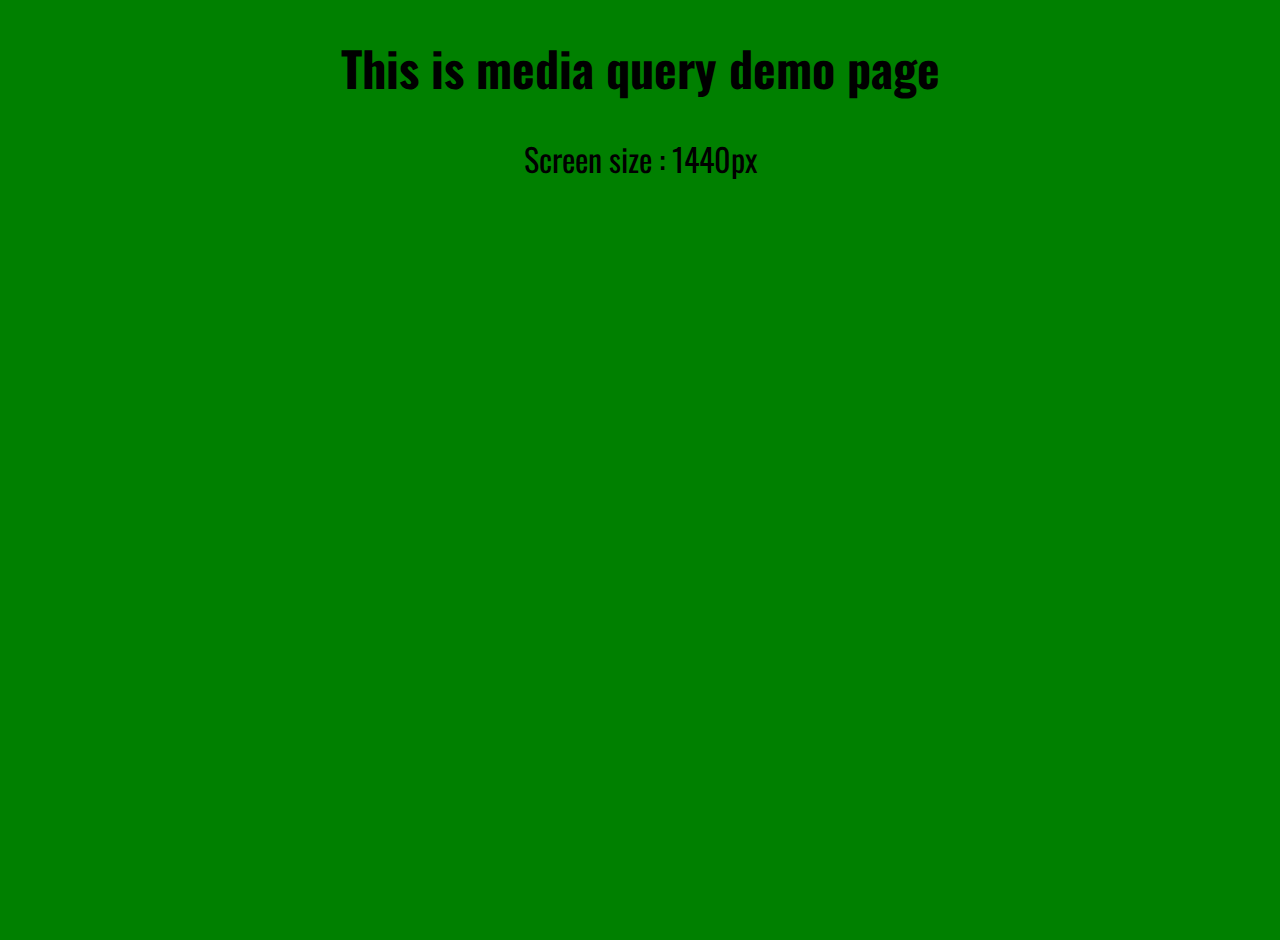
<file: PWFSWD-media-query-assignment/index.html>
<!DOCTYPE html>
<html lang="en">
<head>
    <meta charset="UTF-8">
    <meta http-equiv="X-UA-Compatible" content="IE=edge">
    <meta name="viewport" content="width=device-width, initial-scale=1.0">
    <title>Media query assignment</title>
    <link rel="stylesheet" href="CSS/style.css">
    <link rel="preconnect" href="https://fonts.googleapis.com">
<link rel="preconnect" href="https://fonts.gstatic.com" crossorigin>
<link href="https://fonts.googleapis.com/css2?family=Oswald&display=swap" rel="stylesheet">
</head>
<body>
    <h1>This is media query demo page</h1>
    <p></p>
</body>
</html>
</file>
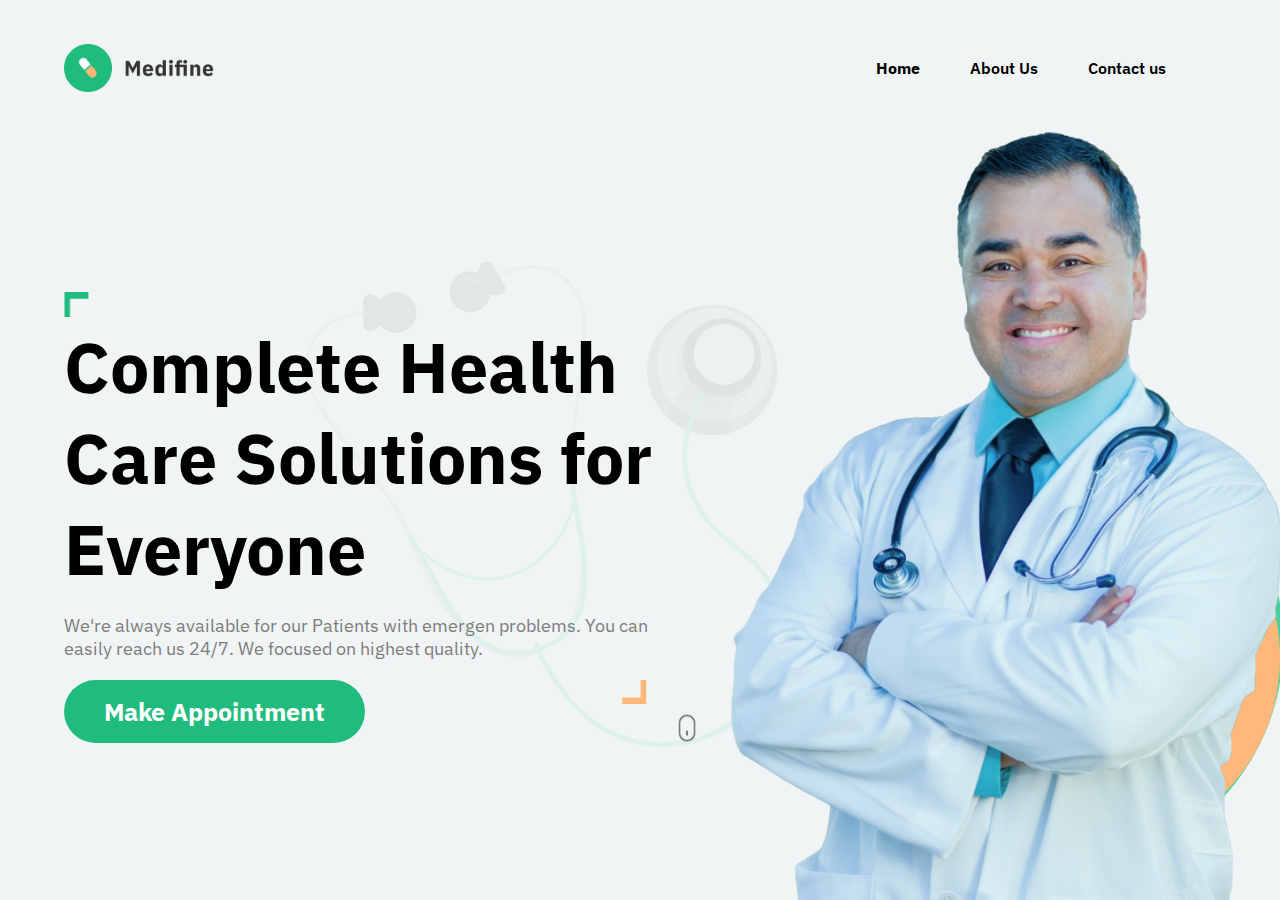
<file: PWFSWD-Multi-webpage-assignmen/Multi-Page Website/index.html>
<!DOCTYPE html>
<html lang="en">
  <head>
    <meta charset="UTF-8" />
    <meta http-equiv="X-UA-Compatible" content="IE=edge" />
    <meta name="viewport" content="width=device-width, initial-scale=1.0" />
    <title>Hospital Page</title>

    <!-- adding the google font -->
    <link rel="preconnect" href="https://fonts.googleapis.com" />
    <link rel="preconnect" href="https://fonts.gstatic.com" crossorigin />
    <link
      href="https://fonts.googleapis.com/css2?family=IBM+Plex+Sans:wght@200;300;400;500;600;700&family=Poppins:wght@200;300;400;500;600;700;800;900&display=swap"
      rel="stylesheet"
    />

    <!-- adding the css file -->
    <link rel="stylesheet" href="./style.css" />
  </head>

  <body>
    <!-- creating the navigation menu -->
    <nav>
      <img src="./images/logo.png" alt="logo" />
      <a href="/"></a>
      <ul>
        <li><a href="/">Home</a></li>
        <li><a href="./about/about.html">About Us</a></li>
        <li><a href="./contact/contact.html">Contact us</a></li>
      </ul>
    </nav>

    <!-- creating the hero section -->
    <main>
      <!-- creating the left section -->
      <section class="leftSection">
        <img class="topAngle" src="./images/topAngle.png" alt="topAngle" />
        <h1>Complete Health Care Solutions for Everyone</h1>
        <p>
          We're always available for our Patients with emergen problems. You can
          easily reach us 24/7. We focused on highest quality.
        </p>
        <img
          class="bottomAngle"
          src="./images/bottomAngle.png"
          alt="bottomAngle"
        />
        <img
          class="stethoscope"
          src="./images/stethoscope.png"
          alt="stethoscope"
        />
        <button>Make Appointment</button>
        <img class="mouse" src="./images/mouse.png" alt="mouse" />
      </section>

      <!-- creating the right section -->
      <section class="rightSection">
        <img class="greenBox" src="./images/greenBox.png" alt="greenBox" />
        <img class="yellowBox" src="./images/yellowBox.png" alt="yellowBox" />
        <img class="doctor" src="./images/doctor.png" alt="doctor" />
      </section>
    </main>
  </body>
</html>
</file>
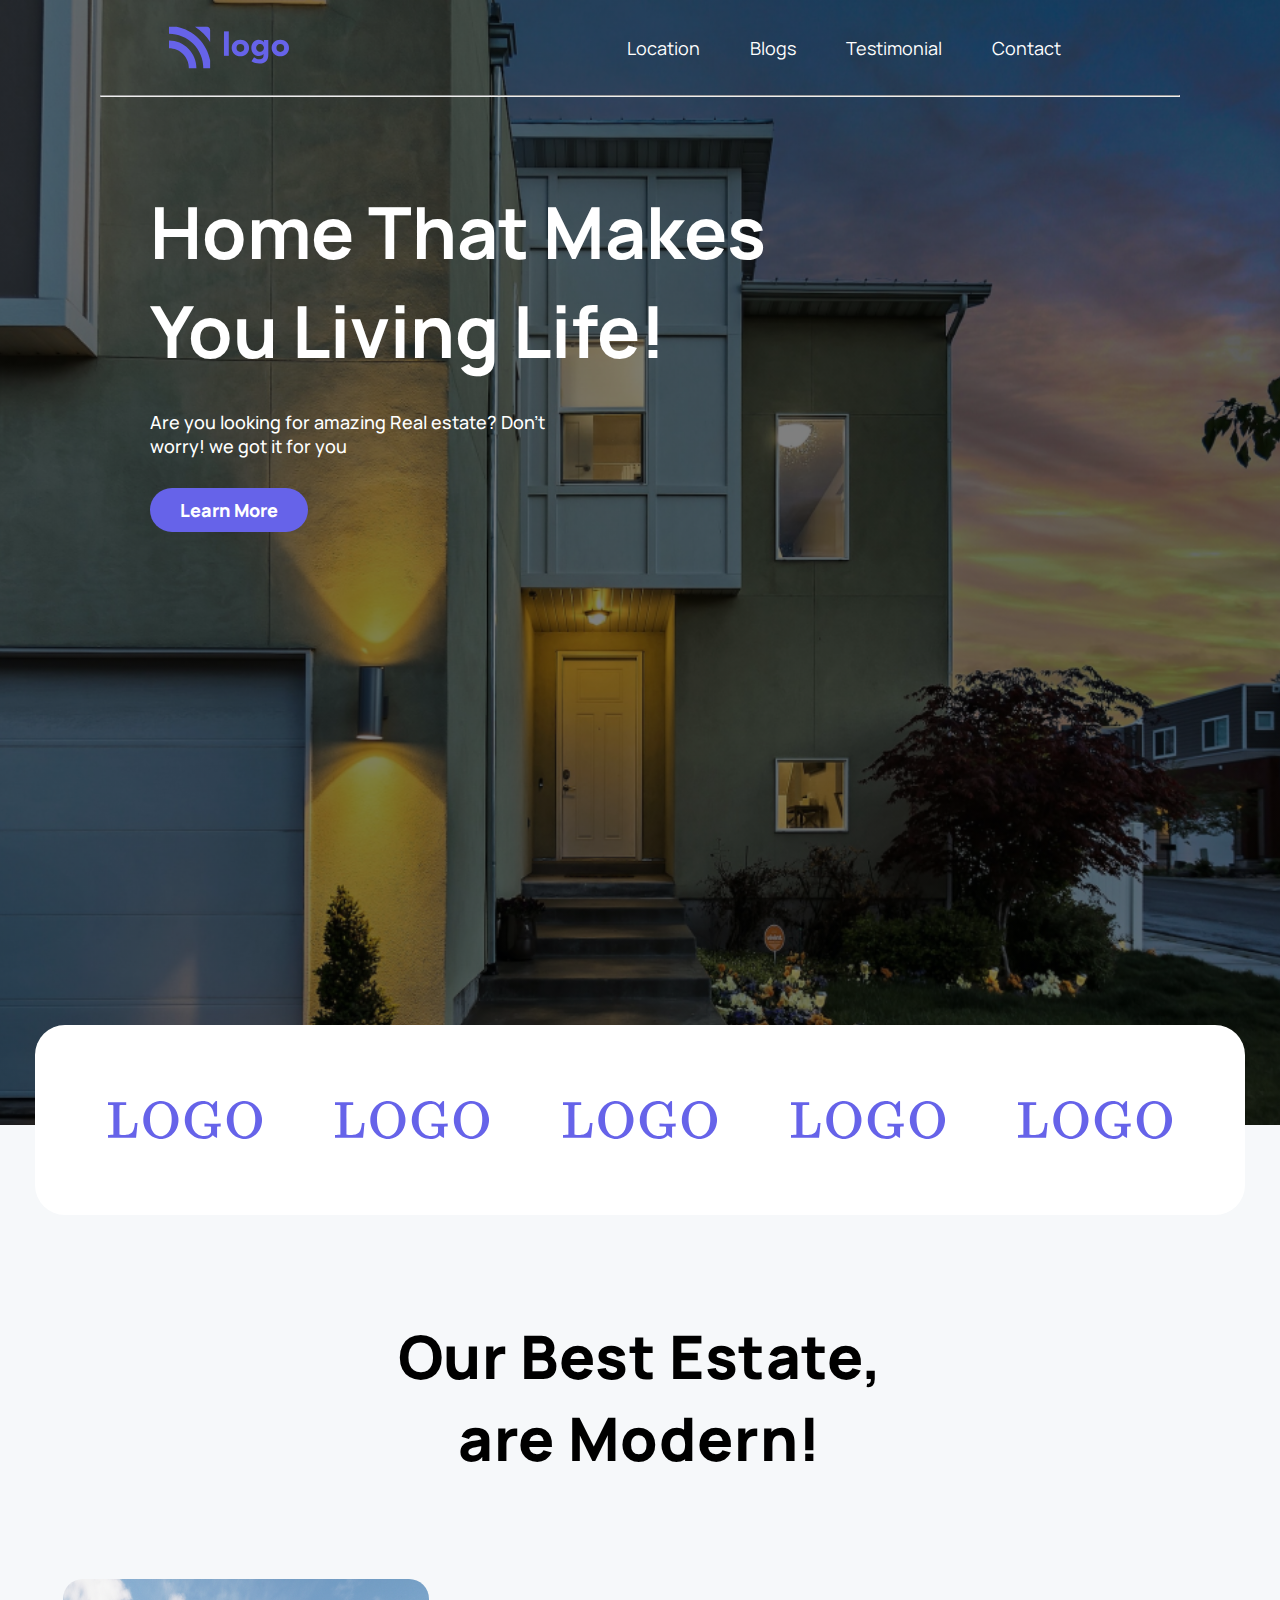
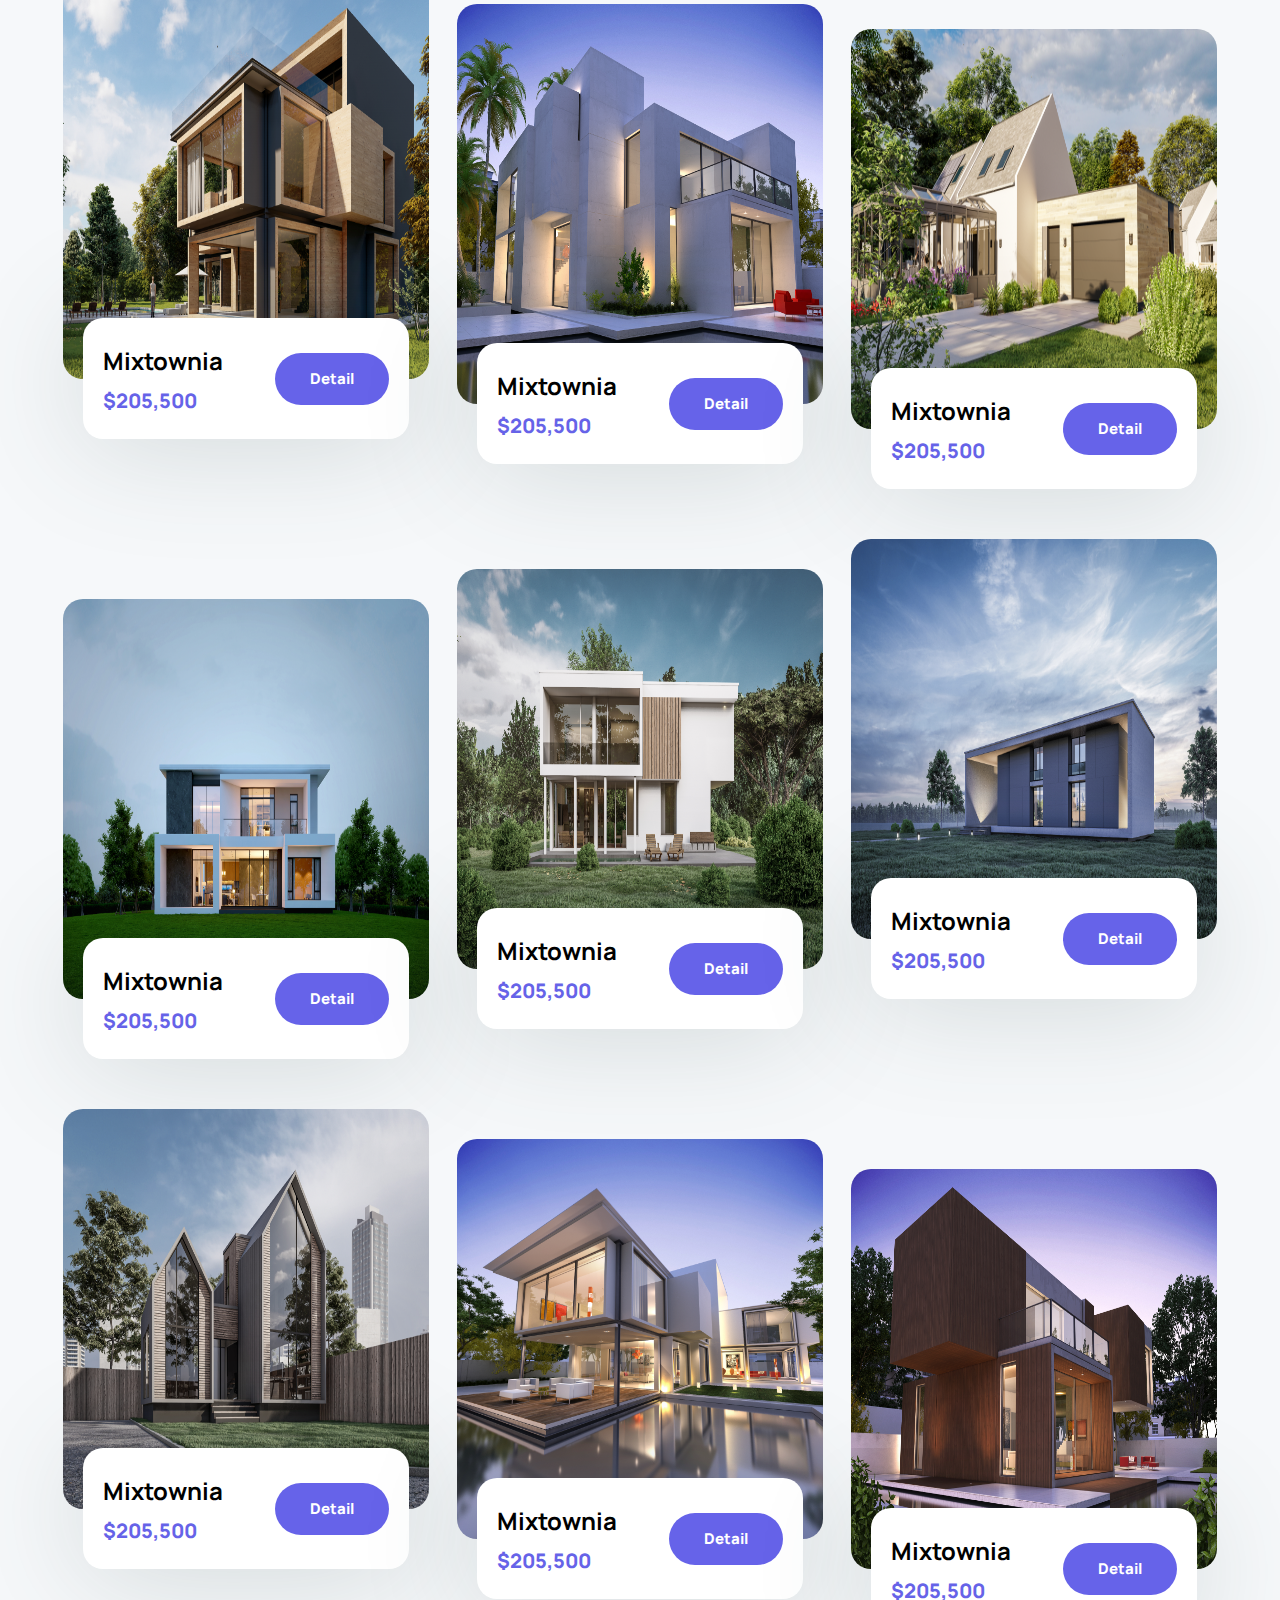
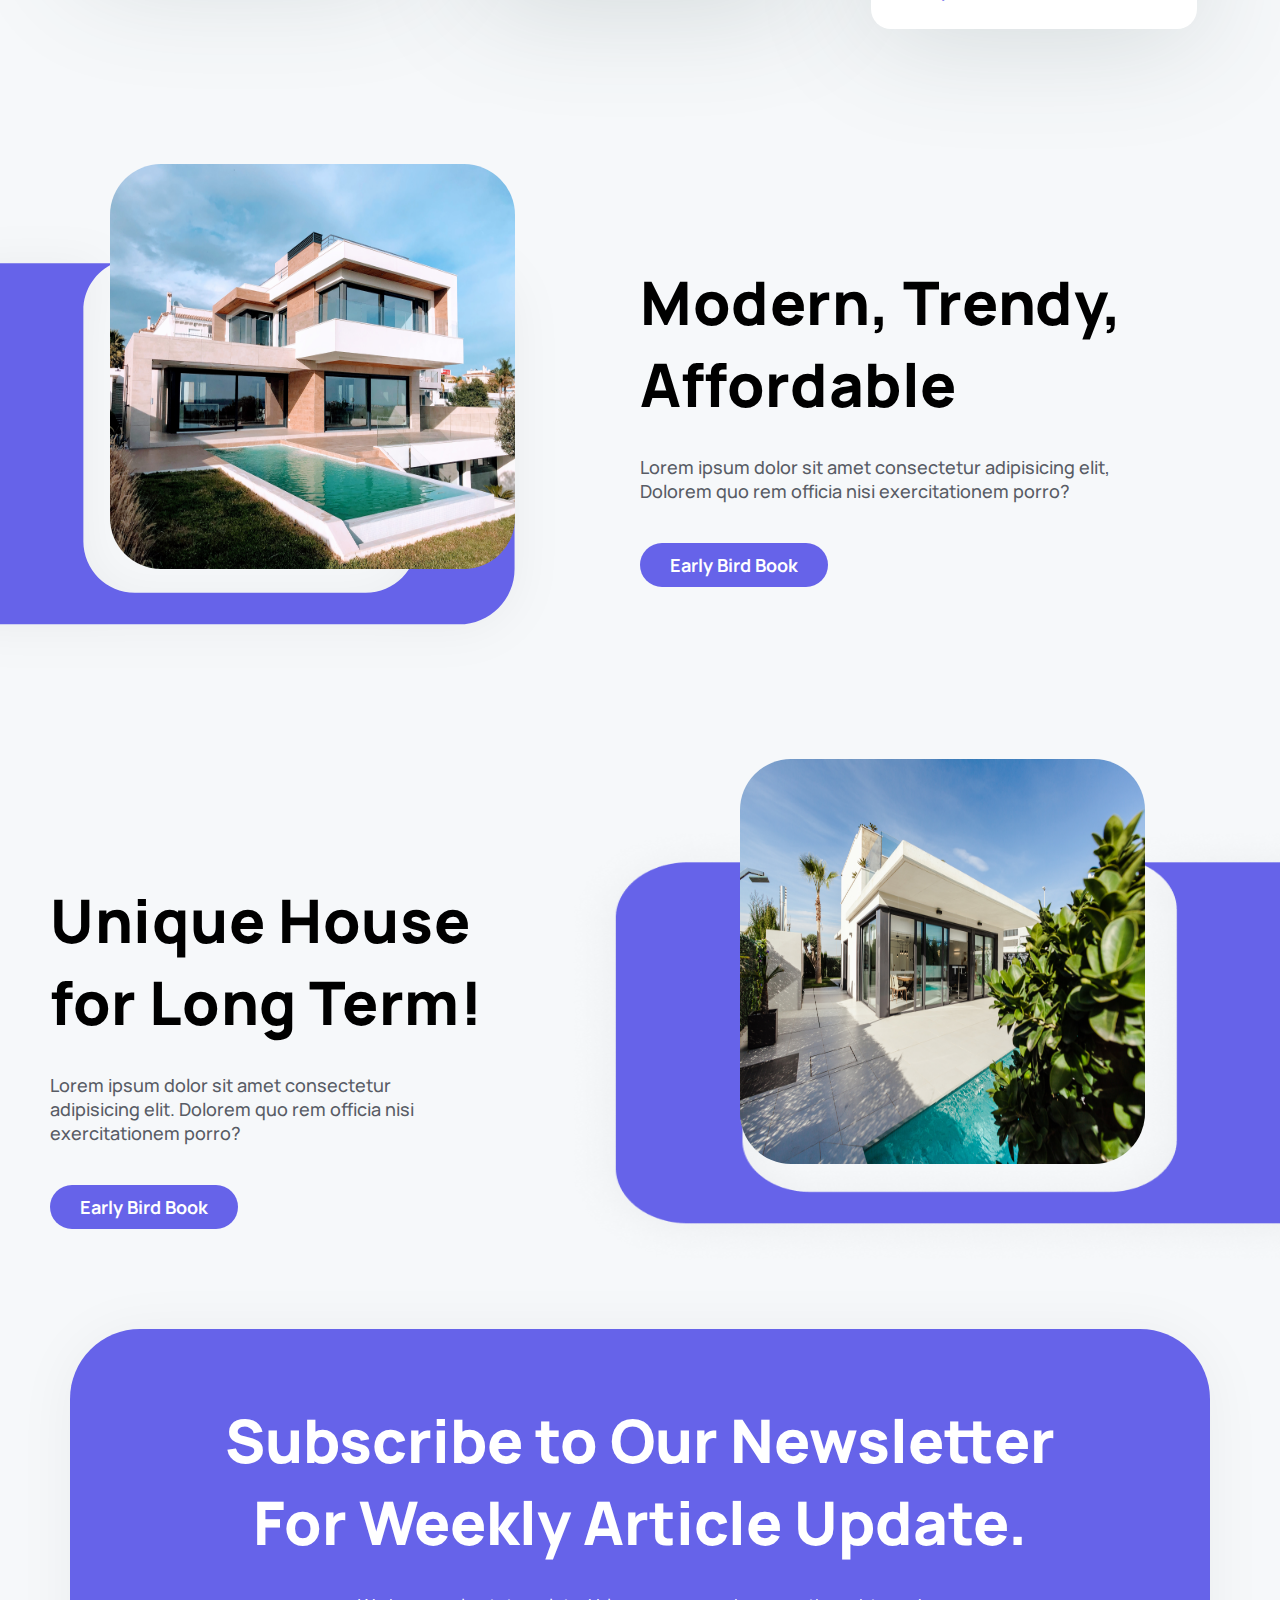
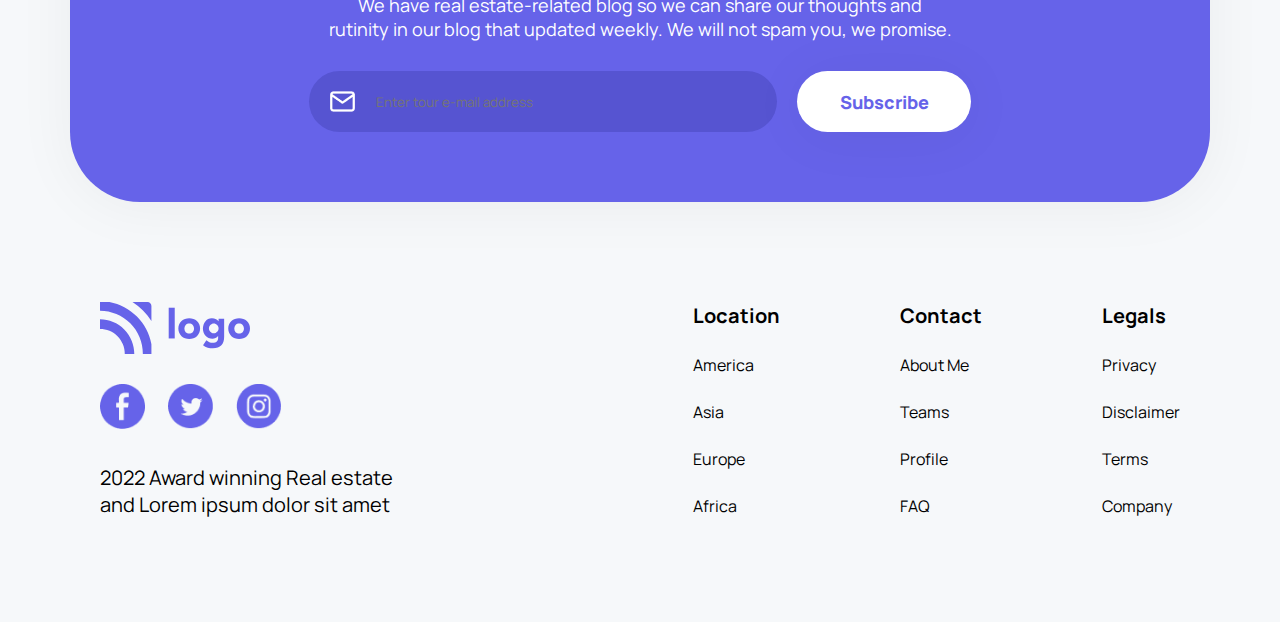
<file: PWFSWD-Multi-webpage-assignmen/Real Estate/index.html>
<!DOCTYPE html>
<html lang="en">
  <head>
    <meta charset="UTF-8" />
    <meta http-equiv="X-UA-Compatible" content="IE=edge" />
    <meta name="viewport" content="width=device-width, initial-scale=1.0" />
    <title>Real State</title>

    <!-- adding the font family -->
    <link rel="preconnect" href="https://fonts.googleapis.com" />
    <link rel="preconnect" href="https://fonts.gstatic.com" crossorigin />
    <link
      href="https://fonts.googleapis.com/css2?family=Manrope:wght@200;300;400;500;600;700;800&display=swap"
      rel="stylesheet"
    />

    <link rel="stylesheet" href="./style.css" />
  </head>

  <body>
    <header>
      <!-- navbar -->
      <nav>
        <img src="./Icons/Logo.svg" alt="logo image" />
        <!-- nav links -->
        <ul>
          <li><a href="#">Location</a></li>
          <li><a href="#">Blogs</a></li>
          <li><a href="#">Testimonial</a></li>
          <li><a href="#">Contact</a></li>
        </ul>
      </nav>
      <hr />

      <div>
        <h1>Home That Makes <br />You Living Life!</h1>
        <p>
          Are you looking for amazing Real estate? Don't worry! we got it for
          you
        </p>
        <button>Learn More</button>
      </div>
    </header>

    <!-- multiple logos section -->
    <section class="my-logos">
      <img src="./Icons/logoName.svg" alt="named logo" />
      <img src="./Icons/logoName.svg" alt="named logo" />
      <img src="./Icons/logoName.svg" alt="named logo" />
      <img src="./Icons/logoName.svg" alt="named logo" />
      <img src="./Icons/logoName.svg" alt="named logo" />
    </section>

    <!-- section for displaying all our real state properties in a card -->
    <section class="cards-wrapper-section">
      <h1>Our Best Estate, <br />are Modern!</h1>

      <!-- creating a main div to wrap all the cards -->
      <div class="cards-wrapper">
        <!-- creating estate property card -->
        <div class="card">
          <img src="./Photos/cardImage1.png" alt="cardImage1" />
          <!-- for displaying the property details -->
          <div class="card-box">
            <!-- displaying the price and property name -->
            <div>
              <h3>Mixtownia</h3>
              <p>$205,500</p>
            </div>
            <!-- button for more details -->
            <button>Detail</button>
          </div>
        </div>

        <!-- creating estate property card -->
        <div class="card">
          <img src="./Photos/cardImage2.png" alt="cardImage2" />
          <!-- for displaying the property details -->
          <div class="card-box">
            <!-- displaying the price and property name -->
            <div>
              <h3>Mixtownia</h3>
              <p>$205,500</p>
            </div>
            <!-- button for more details -->
            <button>Detail</button>
          </div>
        </div>

        <!-- creating estate property card -->
        <div class="card">
          <img src="./Photos/cardImage3.png" alt="cardImage3" />
          <!-- for displaying the property details -->
          <div class="card-box">
            <!-- displaying the price and property name -->
            <div>
              <h3>Mixtownia</h3>
              <p>$205,500</p>
            </div>
            <!-- button for more details -->
            <button>Detail</button>
          </div>
        </div>

        <!-- creating estate property card -->
        <div class="card">
          <img src="./Photos/cardImage4.png" alt="cardImage4" />
          <!-- for displaying the property details -->
          <div class="card-box">
            <!-- displaying the price and property name -->
            <div>
              <h3>Mixtownia</h3>
              <p>$205,500</p>
            </div>
            <!-- button for more details -->
            <button>Detail</button>
          </div>
        </div>

        <!-- creating estate property card -->
        <div class="card">
          <img src="./Photos/cardImage5.png" alt="cardImage5" />
          <!-- for displaying the property details -->
          <div class="card-box">
            <!-- displaying the price and property name -->
            <div>
              <h3>Mixtownia</h3>
              <p>$205,500</p>
            </div>
            <!-- button for more details -->
            <button>Detail</button>
          </div>
        </div>

        <!-- creating estate property card -->
        <div class="card">
          <img src="./Photos/cardImage6.png" alt="cardImage6" />
          <!-- for displaying the property details -->
          <div class="card-box">
            <!-- displaying the price and property name -->
            <div>
              <h3>Mixtownia</h3>
              <p>$205,500</p>
            </div>
            <!-- button for more details -->
            <button>Detail</button>
          </div>
        </div>

        <!-- creating estate property card -->
        <div class="card">
          <img src="./Photos/cardImage7.png" alt="cardImage7" />
          <!-- for displaying the property details -->
          <div class="card-box">
            <!-- displaying the price and property name -->
            <div>
              <h3>Mixtownia</h3>
              <p>$205,500</p>
            </div>
            <!-- button for more details -->
            <button>Detail</button>
          </div>
        </div>

        <!-- creating estate property card -->
        <div class="card">
          <img src="./Photos/cardImage8.png" alt="cardImage8" />
          <!-- for displaying the property details -->
          <div class="card-box">
            <!-- displaying the price and property name -->
            <div>
              <h3>Mixtownia</h3>
              <p>$205,500</p>
            </div>
            <!-- button for more details -->
            <button>Detail</button>
          </div>
        </div>

        <!-- creating estate property card -->
        <div class="card">
          <img src="./Photos/cardImage9.png" alt="cardImage9" />
          <!-- for displaying the property details -->
          <div class="card-box">
            <!-- displaying the price and property name -->
            <div>
              <h3>Mixtownia</h3>
              <p>$205,500</p>
            </div>
            <!-- button for more details -->
            <button>Detail</button>
          </div>
        </div>
      </div>
    </section>

    <!-- section for displaying first feature -->
    <section class="features-section first-feature-section">
      <!-- for displaying the images -->
      <div>
        <img src="./Icons/featureImageBg1.svg" alt="image background" />
        <img src="./Photos/featuresImage1.png" alt="feature image 1" />
      </div>

      <!-- for displaying the written content -->
      <div>
        <h1>Modern, Trendy, Affordable</h1>
        <p>
          Lorem ipsum dolor sit amet consectetur adipisicing elit, Dolorem quo
          rem officia nisi exercitationem porro?
        </p>
        <button>Early Bird Book</button>
      </div>
    </section>

    <!-- section for displaying second feature -->
    <section class="features-section second-feature-section">
      <!-- for displaying the written content -->
      <div>
        <h1>Unique House for Long Term!</h1>
        <p>
          Lorem ipsum dolor sit amet consectetur adipisicing elit. Dolorem quo
          rem officia nisi exercitationem porro?
        </p>
        <button>Early Bird Book</button>
      </div>

      <!-- for displaying the images -->
      <div>
        <img src="./Icons/featureImageBg2.png" alt="image background" />
        <img src="./Photos/featuresImage2.png" alt="feature image 2" />
      </div>
    </section>

    <!-- section for creating the newsletter -->
    <section class="newsletter">
      <h1>Subscribe to Our Newsletter <br> For Weekly Article Update.</h1>
      <p>
        We have real estate-related blog so we can share our thoughts and
        rutinity in our blog that updated weekly. We will not spam you, we
        promise.
      </p>

      <!-- for taking user email -->
      <form>
        <div>
          <img src="./Icons/mail.png" alt="mail">
          <input type="text" placeholder="Enter tour e-mail address"/>
        </div>
        <button>Subscribe</button>
      </form>
    </section>

    <!-- creating the footer area -->
    <footer>
      <div>
        <img src="./Icons/Logo.svg" alt="logo" />
        <!-- for social media icons -->
        <div>
          <img src="./Icons/facebook.png" alt="facebook icon" />
          <img src="./Icons/twitter.png" alt="twitter icon" />
          <img src="./Icons/instagram.png" alt="instagram icon" />
        </div>
        <p>2022 Award winning Real estate and Lorem ipsum dolor sit amet</p>
      </div>

      <!-- for all different pages links -->
      <div class="footer-links">
        <div class="footer-links-content">
          <ul>
            <li><a href="#">Location</a></li>
            <li><a href="#">America</a></li>
            <li><a href="#">Asia</a></li>
            <li><a href="#">Europe</a></li>
            <li><a href="#">Africa</a></li>
          </ul>
        </div>

        <div class="footer-links-content">
          <ul>
            <li><a href="#">Contact</a></li>
            <li><a href="#">About Me</a></li>
            <li><a href="#">Teams</a></li>
            <li><a href="#">Profile</a></li>
            <li><a href="#">FAQ</a></li>
          </ul>
        </div>

        <div class="footer-links-content">
          <ul>
            <li><a href="#">Legals</a></li>
            <li><a href="#">Privacy</a></li>
            <li><a href="#">Disclaimer</a></li>
            <li><a href="#">Terms</a></li>
            <li><a href="#">Company</a></li>
          </ul>
        </div>
      </div>
    </footer>
  </body>
</html>
</file>
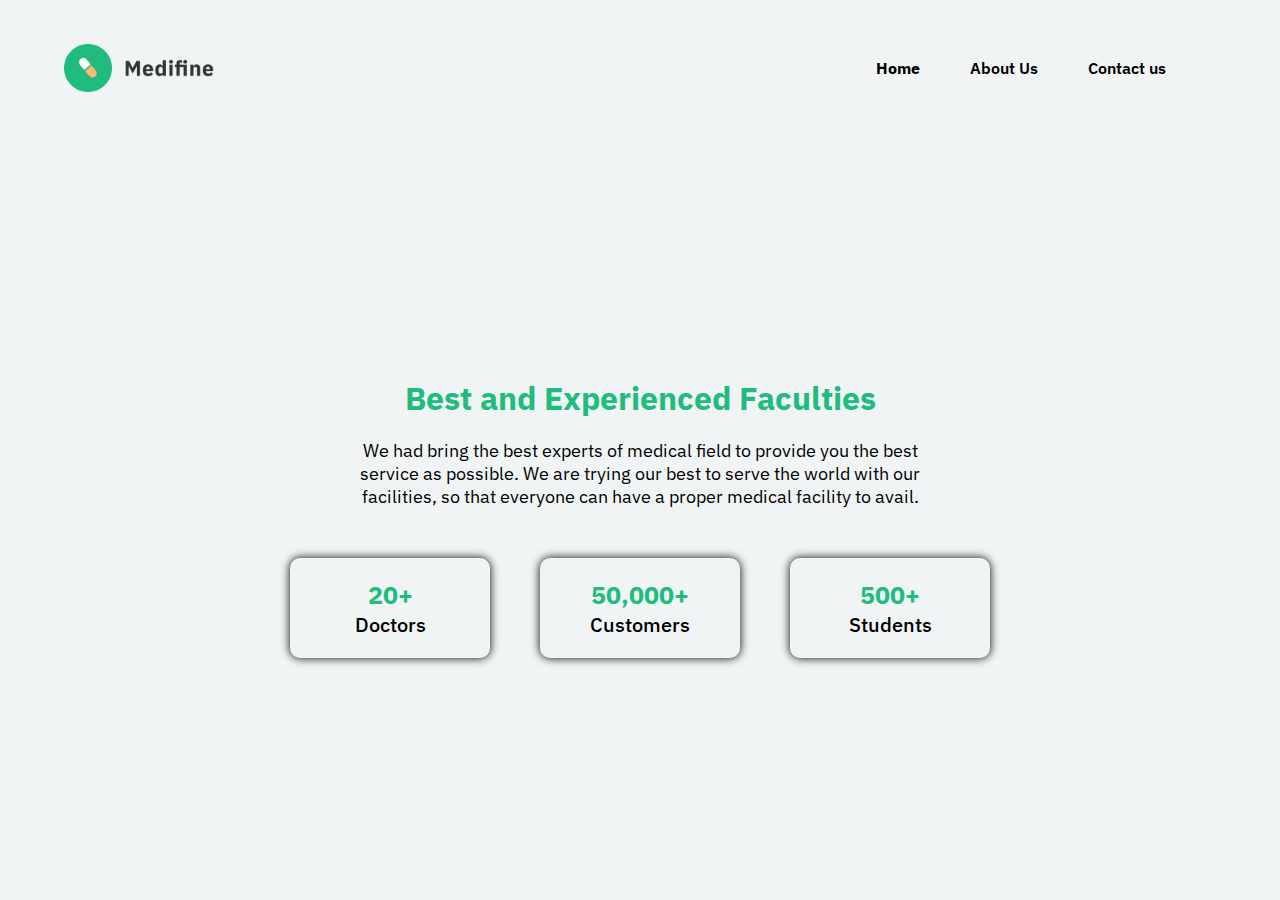
<file: PWFSWD-Multi-webpage-assignmen/Multi-Page Website/about/about.html>
<!DOCTYPE html>
<html lang="en">
  <head>
    <meta charset="UTF-8" />
    <meta http-equiv="X-UA-Compatible" content="IE=edge" />
    <meta name="viewport" content="width=device-width, initial-scale=1.0" />
    <title>Hospital Page</title>

    <!-- adding the google font -->
    <link rel="preconnect" href="https://fonts.googleapis.com" />
    <link rel="preconnect" href="https://fonts.gstatic.com" crossorigin />
    <link
      href="https://fonts.googleapis.com/css2?family=IBM+Plex+Sans:wght@200;300;400;500;600;700&family=Poppins:wght@200;300;400;500;600;700;800;900&display=swap"
      rel="stylesheet"
    />

    <!-- adding the css file -->
    <link rel="stylesheet" href="./about.css" />
  </head>

  <body>
    <!-- creating the navigation menu -->
    <nav>
      <img src="../images/logo.png" alt="logo" />
      <a href="/"></a>
      <ul>
        <li><a href="/">Home</a></li>
        <li><a href="/about/about.html">About Us</a></li>
        <li><a href="/contact/contact.html">Contact us</a></li>
      </ul>
    </nav>

    <!-- creating the main section -->
    <main>
      <!-- adding the hospital details -->
      <div class="hospitalDescription">
        <h1>Best and Experienced Faculties</h1>
        <p>
          We had bring the best experts of medical field to provide you the best
          service as possible. We are trying our best to serve the world with
          our facilities, so that everyone can have a proper medical facility to
          avail.
        </p>
      </div>

      <!-- adding the achievement cards -->
      <div class="achievement">
        <div class="achievementCard">
          <span>20+</span>
          <p>Doctors</p>
        </div>

        <div class="achievementCard">
          <span>50,000+</span>
          <p>Customers</p>
        </div>

        <div class="achievementCard">
          <span>500+</span>
          <p>Students</p>
        </div>
      </div>
    </main>
  </body>
</html>
</file>
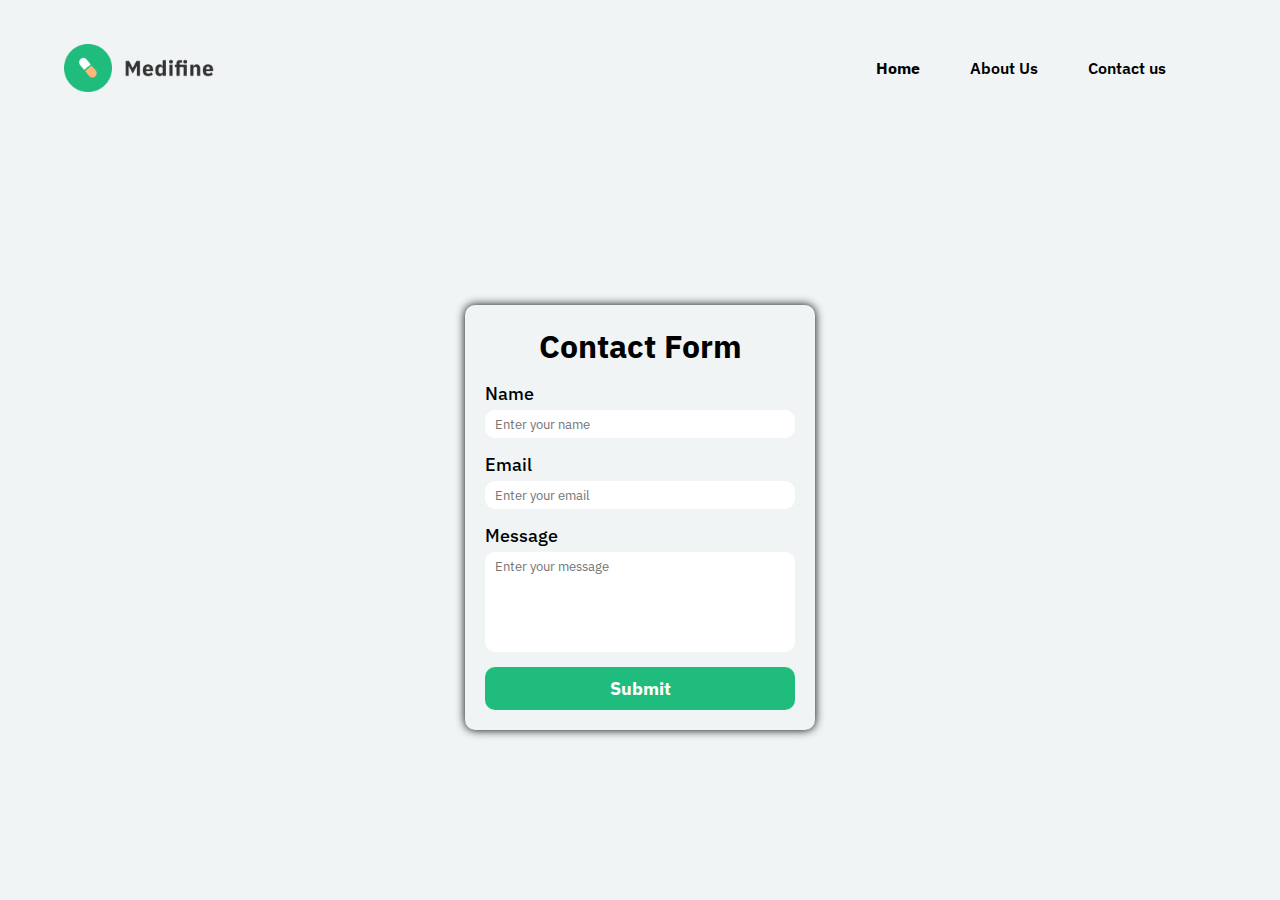
<file: PWFSWD-Multi-webpage-assignmen/Multi-Page Website/contact/contact.html>
<!DOCTYPE html>
<html lang="en">
  <head>
    <meta charset="UTF-8" />
    <meta http-equiv="X-UA-Compatible" content="IE=edge" />
    <meta name="viewport" content="width=device-width, initial-scale=1.0" />
    <title>Hospital Page</title>

    <!-- adding the google font -->
    <link rel="preconnect" href="https://fonts.googleapis.com" />
    <link rel="preconnect" href="https://fonts.gstatic.com" crossorigin />
    <link
      href="https://fonts.googleapis.com/css2?family=IBM+Plex+Sans:wght@200;300;400;500;600;700&family=Poppins:wght@200;300;400;500;600;700;800;900&display=swap"
      rel="stylesheet"
    />

    <!-- adding the css file -->
    <link rel="stylesheet" href="./contact.css" />
  </head>

  <body>
    <!-- creating the navigation menu -->
    <nav>
        <img src="../images/logo.png" alt="logo" />
        <a href="/"></a>
        <ul>
          <li><a href="/">Home</a></li>
          <li><a href="/about/about.html">About Us</a></li>
          <li><a href="/contact/contact.html">Contact us</a></li>
        </ul>
      </nav>

      <!-- creating the main section -->
      <main>
        <!-- creating the contact form -->
        <form>
          <h1>Contact Form</h1>

          <div>
            <label>Name</label>
            <input type="text" placeholder="Enter your name">
          </div>

          <div>
            <label>Email</label>
            <input type="text" placeholder="Enter your email">
          </div>

          <div>
            <label>Message</label>
            <textarea placeholder="Enter your message"></textarea>
          </div>

          <button>Submit</button>
        </form>
      </main>
  </body>
</html>
</file>
<file: PWFSWD-media-query-assignment/CSS/style.css>
body {
    height: 100vh;
    background-color: aquamarine;
    font-family: 'Oswald', sans-serif;
}

h1 {
    font-size: 3rem;
    text-align: center;
}

p {
    font-size: 2rem;
    text-align: center;
}

/* Using Max width */

@media screen and (max-width: 1440px) {
    body {
        background-color: green;
    }
   
    p::after {
        content: 'Screen size : 1440px';
    }
}


@media screen and (max-width : 1024px) {
    body {
        background-color: darkorange;
    }

    p::after {
        content: 'Screen size : 1024px';
    }
}

@media screen and (max-width : 768px) {
    body {
        background-color: aqua;
    }

    p::after {
        content: 'Screen size : 768px';
    }
}

@media screen and (max-width : 425px) {
    body {
        background-color:brown;
    }

    p::after {
        content: 'Screen size : 425px';
    }
}
</file>
<file: PWFSWD-Multi-webpage-assignmen/Multi-Page Website/style.css>
/* css reset */
* {
  margin: 0;
  padding: 0;
  outline: 0;
  box-sizing: border-box;
  font-family: "IBM Plex Sans", sans-serif;
}

body {
  max-width: 1440px;
  background-color: #f0f4f5;
  overflow: hidden;
  margin: auto;
}

/* designing the navigation menu */
nav {
  height: 15vh;
  display: flex;
  align-items: center;
  justify-content: space-between;
  padding: 0 5%;
}

/* designing the logo */
nav img {
  width: 150px;
}

/* desiging the navigation menu links */
nav ul {
  display: flex;
  align-items: center;
}

nav ul li {
  list-style: none;
  margin-right: 50px;
  font-weight: 600;
}

nav ul li:first-child {
  font-weight: 700;
  color: #20bc7e;
}

a {
  text-decoration: none;
  color: black;
}

/* designing the hero section */
main {
  display: flex;
  align-items: center;
  justify-content: center;
  height: 85vh;
}

main section {
  width: 50%;
}

.leftSection {
  margin-left: 5%;
  position: relative;
}

.topAngle {
  width: 25px;
}

.leftSection h1 {
  font-size: 70px;
}

.leftSection p {
  color: #7c7c7c;
  font-size: 18px;
  margin: 20px 0;
}

.bottomAngle {
  width: 25px;
  position: absolute;
  right: 25px;
}

.stethoscope {
  position: absolute;
  width: 90%;
  top: -60px;
  right: -25%;
  z-index: -1;
}

.mouse {
  position: absolute;
  right: -30px;
  bottom: 0;
  width: 30px;
}

.leftSection button {
  color: white;
  border: none;
  padding: 15px 40px;
  border-radius: 40px;
  background-color: #20bc7e;
  font-size: 25px;
  font-weight: 700;
}

/* designing the right section */
.greenBox,
.yellowBox {
  position: absolute;
  right: 0;
}

.greenBox {
  width: 35%;
  bottom: 30px;
}

.yellowBox {
  width: 30%;
  bottom: 50px;
}

.doctor {
  position: absolute;
  right: 0;
  bottom: 0;
  height: 90%;
}
</file>
<file: PWFSWD-Multi-webpage-assignmen/Real Estate/style.css>
/* css reset */
* {
  margin: 0;
  padding: 0;
  box-sizing: border-box;
  font-family: "Manrope";
}

/* removing default styling of li items */
li {
  list-style: none;
}

/* removing the default decoration of a tags */
a {
  text-decoration: none;
}

/* giving default design to every button */
button {
  background: #6663e9;
  border: none;
  border-radius: 30px;
  padding: 10px 30px;
  color: #ffffff;
  font-weight: 800;
  font-size: 18px;
}

body {
  background-color: #f6f8fa;
}

header {
  background-image: linear-gradient(rgba(0, 0, 0, 0.5), rgba(0, 0, 0, 0.5)),
    url("./Photos/mainBackground.png");
  background-position: center;
  background-repeat: no-repeat;
  background-size: cover;
  height: 125vh;
  position: relative;
}

/* designing the navigation menu */
nav {
  display: flex;
  align-items: center;
  justify-content: space-around;
  padding: 25px 0;
}

nav img {
  height: 45px;
  width: 120px;
}

nav ul {
  display: flex;
  align-items: center;
}

nav ul li a {
  color: #ffffff;
  margin-right: 50px;
  font-size: 18px;
}

hr {
  margin: 0 100px;
}

/* designing the div inside the header */
header div {
  color: #ffffff;
  margin-left: 150px;
  margin-top: 85px;
}

header div h1 {
  font-size: 72px;
  margin-bottom: 30px;
}

header div p {
  font-size: 18px;
  margin-bottom: 30px;
  font-weight: 500;
  width: 410px;
}

/* designing the multiple logos box */
.my-logos {
  background-color: #fff;
  margin: 0 35px;
  height: 190px;
  display: flex;
  align-items: center;
  justify-content: space-evenly;
  border-radius: 30px;
  position: relative;
  bottom: 100px;
}

.my-logos img {
  width: 156px;
  height: 38px;
}

/* designing the wrapper section of the cards */
.cards-wrapper-section h1 {
  font-weight: 800;
  font-size: 60px;
  text-align: center;
  letter-spacing: 0.01em;
}

.cards-wrapper {
  display: flex;
  flex-wrap: wrap;
  align-items: center;
  justify-content: center;
  gap: 10px;
  margin-top: 50px;
  position: relative;
}

/* designing the card image */
.card {
  flex-basis: 30%;
  display: flex;
  flex-direction: column;
  align-items: center;
  justify-content: center;
  position: relative;
}

/* giving different margin top value to position cards */
.cards-wrapper div:nth-child(2) {
  margin-top: 50px;
}
.cards-wrapper div:nth-child(3) {
  margin-top: 100px;
}
.cards-wrapper div:nth-child(4) {
  margin-top: 160px;
}
.cards-wrapper div:nth-child(5) {
  margin-top: 100px;
}
.cards-wrapper div:nth-child(6) {
  margin-top: 40px;
}
.cards-wrapper div:nth-child(7) {
  margin-top: 40px;
}
.cards-wrapper div:nth-child(8) {
  margin-top: 100px;
}
.cards-wrapper div:nth-child(9) {
  margin-top: 160px;
}

.card img {
  width: 366px;
  height: 400px;
  border-radius: 20px;
}

/* designing the card box of card */
.card-box {
  width: 326px;
  height: 121px;
  border-radius: 20px;
  background: #ffffff;
  box-shadow: 0px 4px 120px rgba(58, 86, 78, 0.2);
  position: absolute;
  bottom: -60px;
  padding: 15px 20px;
  display: flex;
  align-items: center;
  justify-content: space-between;
}

.card-box button {
  font-weight: 800;
  font-size: 15px;
  width: 114px;
  height: 52px;
}

.card-box div h3 {
  font-weight: 700;
  font-size: 24px;
  margin-bottom: 10px;
}

.card-box div p {
  font-weight: 800;
  font-size: 20px;
  color: #6663e8;
  text-shadow: 0px 4px 60px rgba(0, 0, 0, 0.05);
}

/* designing both the features section of the website */
.features-section {
  display: flex;
  align-items: center;
  justify-content: center;
  margin-top: 250px;
}

.features-section div {
  width: 50%;
}

.first-feature-section div:first-child img:first-child {
  position: absolute;
  left: -80px;
  z-index: -1;
  width: 726px;
  height: 456px;
}

.features-section div:first-child img:last-child {
  position: relative;
  width: 405px;
  height: 405px;
  border-radius: 51px;
  bottom: 55px;
  left: 110px;
}

/* designing the second div of feature box */
.features-section h1 {
  font-weight: 800;
  font-size: 60px;
  letter-spacing: 0.01em;
  margin-bottom: 30px;
}

.features-section p {
  font-weight: 500;
  font-size: 18px;
  color: #585c65;
  margin-bottom: 40px;
  max-width: 80%;
}

.features-section button {
  font-weight: 700;
}

/* designing the second feature section */
.second-feature-section {
  display: flex;
  align-items: center;
  justify-content: center;
}

.second-feature-section div {
  width: 50%;
}

.second-feature-section div:last-child{
    position: relative;
}

.second-feature-section div:last-child img:first-child {
  position: absolute;
  right: 0;
  width: 726px;
  height: 456px;
  bottom: -220px;
}

.second-feature-section div:last-child img:last-child {
  position: absolute;
  width: 405px;
  height: 405px;
  border-radius: 51px;
  right: 135px;
  bottom: -110px;
}

.second-feature-section div:first-child {
  padding: 0 50px;
}

.second-feature-section div:first-child h1 {
  width: 90%;
}

/* designing the newsletter section */
.newsletter {
  margin: 100px 70px;
  background: #6663e9;
  box-shadow: 0px 4px 60px rgba(0, 0, 0, 0.05);
  border-radius: 70px;
  display: flex;
  flex-direction: column;
  align-items: center;
  justify-content: center;
  gap: 30px;
  padding: 70px 0;
  color: #ffffff;
  text-align: center;
}

.newsletter h1 {
  font-weight: 800;
  font-size: 60px;
}

.newsletter p {
  font-weight: 400;
  font-size: 18px;
  width: 55%;
}

/* designing the form */
.newsletter form {
  display: flex;
  align-items: center;
  gap: 20px;
}

.newsletter form div {
  display: flex;
  align-items: center;
  gap: 20px;
  background: #5654d1;
  border-radius: 40px;
  width: 468px;
  height: 61px;
  padding: 0 20px;
}

.newsletter form input {
  background-color: transparent;
  border: none;
}

.newsletter form button {
  background: #ffffff;
  box-shadow: 0px 4px 60px rgba(0, 0, 0, 0.05);
  border-radius: 40px;
  width: 174px;
  height: 61px;
  color: #6663e9;
}

/* designing the footer area */
footer {
  display: flex;
  align-items: flex-start;
  margin: 0 100px;
  justify-content: space-between;
  margin-bottom: 80px;
}

footer div:first-child {
  display: flex;
  flex-direction: column;
  gap: 30px;
}

footer div:first-child img {
  width: 150px;
}

footer div:first-child div img {
  width: 45px;
  height: 45px;
  margin-right: 20px;
}

footer div:first-child p {
  width: 323px;
  font-weight: 400;
  font-size: 20px;
}

/* designing the footer links */
.footer-links {
  display: flex;
  align-items: flex-start;
  justify-content: space-between;
  gap: 120px;
}

.footer-links-content {
  display: flex;
  flex-direction: column;
}

.footer-links-content ul li a {
  color: black;
}

.footer-links-content ul li:first-child {
  font-weight: 700;
  font-size: 20px;
}

.footer-links-content ul li{
    margin-bottom: 25px;
}
</file>
<file: PWFSWD-Multi-webpage-assignmen/Multi-Page Website/about/about.css>
/* css reset */
* {
  margin: 0;
  padding: 0;
  outline: 0;
  box-sizing: border-box;
  font-family: "IBM Plex Sans", sans-serif;
}

body {
  max-width: 1440px;
  background-color: #f0f4f5;
  overflow: hidden;
  margin: auto;
}

/* designing the navigation menu */
nav {
  height: 15vh;
  display: flex;
  align-items: center;
  justify-content: space-between;
  padding: 0 5%;
}

/* designing the logo */
nav img {
  width: 150px;
}

/* desiging the navigation menu links */
nav ul {
  display: flex;
  align-items: center;
}

nav ul li {
  list-style: none;
  margin-right: 50px;
  font-weight: 600;
}

nav ul li:first-child {
  font-weight: 700;
  color: #20bc7e;
}

a {
  text-decoration: none;
  color: black;
}

/* designing the main section */
main {
  height: 85vh;
  display: flex;
  flex-direction: column;
  align-items: center;
  justify-content: center;
  padding: 0 5%;
}

.hospitalDescription {
  width: 50%;
  text-align: center;
}

.hospitalDescription h1 {
  margin-bottom: 20px;
  color: #20BC7E;
}

.hospitalDescription p {
  font-size: 18px;
  font-weight: 400;
}

/* desinging the achievement card */
.achievement {
  display: flex;
  align-items: center;
  gap: 50px;
  margin-top: 50px;
}

.achievementCard {
  width: 200px;
  height: 100px;
  border-radius: 10px;
  box-shadow: 0 0 10px black;
  display: flex;
  flex-direction: column;
  align-items: center;
  justify-content: center;
}

.achievementCard span {
  font-size: 25px;
  font-weight: 700;
  color: #20BC7E;
}

.achievementCard p {
  font-size: 20px;
  font-weight: 500;
}
</file>
<file: PWFSWD-Multi-webpage-assignmen/Multi-Page Website/contact/contact.css>
/* css reset */
* {
    margin: 0;
    padding: 0;
    outline: 0;
    box-sizing: border-box;
    font-family: "IBM Plex Sans", sans-serif;
  }
  
  body {
    max-width: 1440px;
    background-color: #f0f4f5;
    overflow: hidden;
    margin: auto;
  }
  
  /* designing the navigation menu */
  nav {
    height: 15vh;
    display: flex;
    align-items: center;
    justify-content: space-between;
    padding: 0 5%;
  }
  
  /* designing the logo */
  nav img {
    width: 150px;
  }
  
  /* desiging the navigation menu links */
  nav ul {
    display: flex;
    align-items: center;
  }
  
  nav ul li {
    list-style: none;
    margin-right: 50px;
    font-weight: 600;
  }
  
  nav ul li:first-child {
    font-weight: 700;
    color: #20bc7e;
  }
  
  a {
    text-decoration: none;
    color: black;
  }

  /* designing the main section and form */
  main{
    height: 85vh;
    display: flex;
    align-items: center;
    justify-content: center;
  }

  form{
    width: 350px;
    box-shadow: 0 0 10px black;
    border-radius: 10px;
    padding: 20px;
    display: flex;
    flex-direction: column;
    gap: 15px;
  }

  form h1{
    text-align: center;
  }

  form div{
    display: flex;
    flex-direction: column;
  }

  form div label{
    font-size: 18px;
    font-weight: 500;
    margin-bottom: 5px;
  }

  form div input{
    border: transparent;
    border-radius: 10px;
    padding: 5px 10px;
  }

  form div textarea{
    resize: none;
    height: 100px;
    border: transparent;
    border-radius: 10px;
    padding: 5px 10px;
  }

  form button{
    border: transparent;
    border-radius: 10px;
    background: #20BC7E;
    color: white;
    font-size: 18px;
    font-weight: bold;
    padding: 10px;
    cursor: pointer;
  }
</file>
